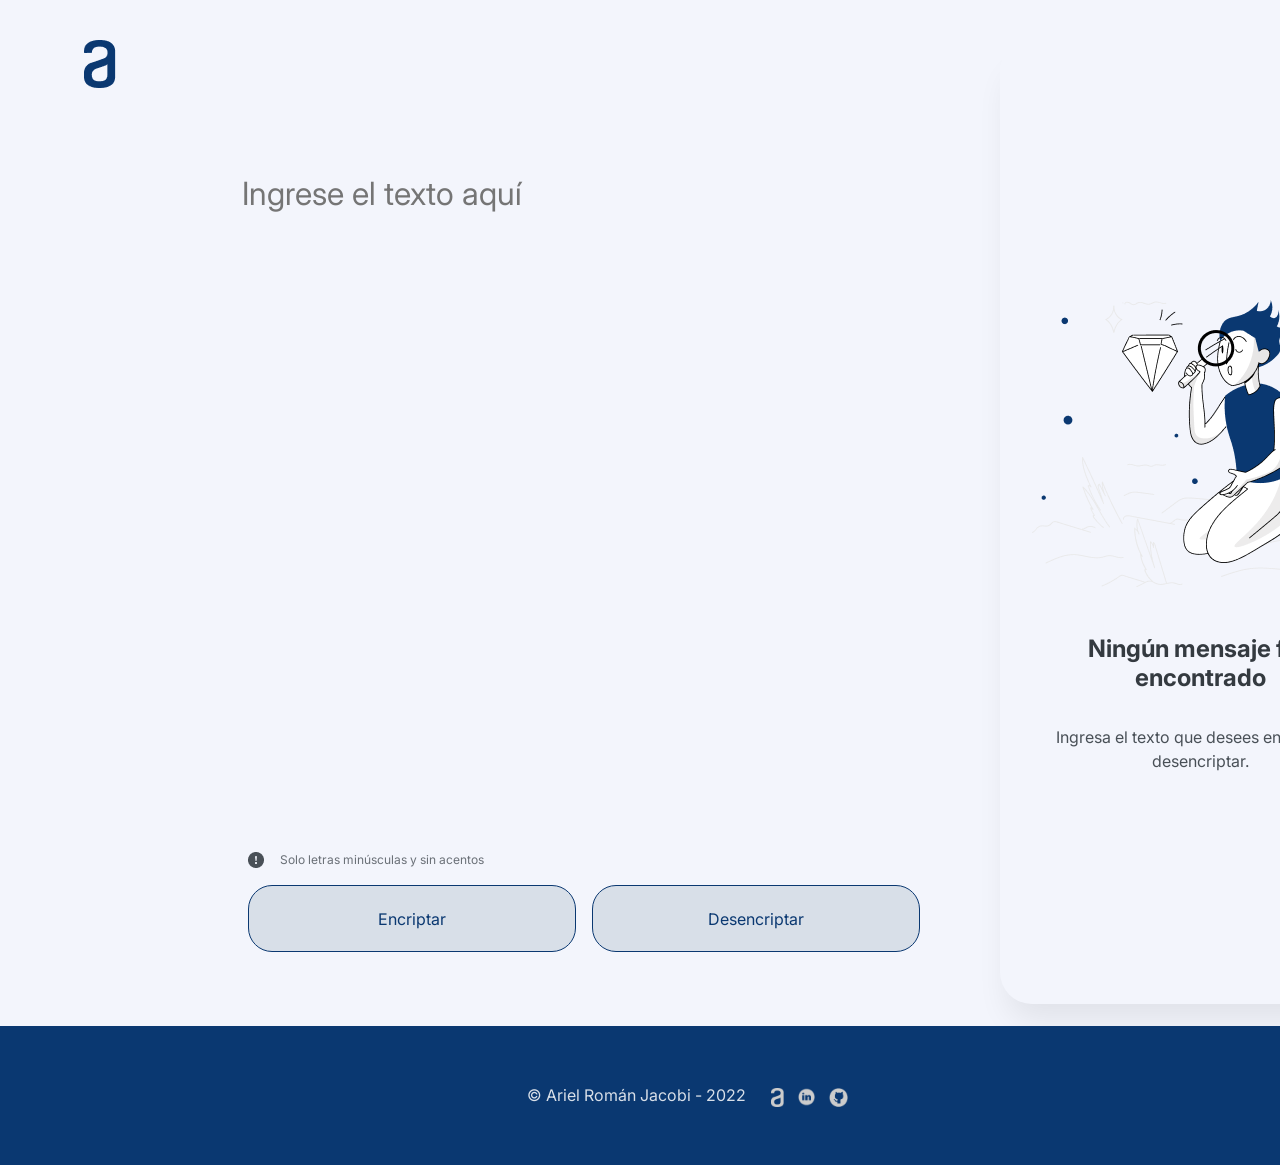
<file: index.html>
<!DOCTYPE html>

<html lang="esp">
    <head>
        <meta charset="UTF-8">
        <title>Encriptador de texto </title>
        <link rel="stylesheet" href="reset.css">
        <link rel="stylesheet" href="styleEnc.css">
        <link rel="preconnect" href="https://fonts.googleapis.com">
        <link rel="preconnect" href="https://fonts.gstatic.com" crossorigin>
        <link href="https://fonts.googleapis.com/css2?family=Inter:wght@200;300;400;500;600;700&display=swap" rel="stylesheet">
    </head>

    <body>

        <header>
            <div class="caja">
                <h1><img id= "logoAzul" src="Imágenes/logoAzul.png"></h1>                
            </div>
        </header>

        <main>
            <section class="campotexto">
                <textarea type="text" class="ingtext" placeholder="Ingrese el texto aquí"></textarea>
                <div class="aclaracion">
                    <img id= "simbexc" src="Imágenes/Simbol_exc.png">
                    <h6>Solo letras minúsculas y sin acentos</h6>
                </div>
                <div id="botonesEncDes">
                    <input type="button" onclick="btnencriptar()" id="Encriptar" value="Encriptar" >
                    <input type="button" onclick="btndesencriptar()" id="Desencriptar"  value="Desencriptar">
                </div>
    
            </section>      

            <section>
                <textarea type="text"class="resenc"></textarea>

                <img id= "muneco" src="Imágenes/Muñeco.png">
                <div id="leyenda">
                    <p id="ningunMens">Ningún mensaje fue encontrado</p>
                    <p id="ingreseText">Ingresa el texto que desees encriptar o desencriptar.</p>
                </div>
                <input type="button" onclick="copiartexto()" id= "botonCopText" value="Copiar texto">

            </section>  
            
        </main>

        <footer>
            <p class="copyright">&copy Ariel Román Jacobi - 2022</p>
            <div id="enlace">
                <a href="https://app.aluracursos.com/user/ariel-jacobi" target="_blank"><img id="logoGris" src="Imágenes/logoGris.png"></a>
                <a href="https://www.linkedin.com/in/ariel-jacobi-2b770a234" target="_blank"><img id="Ilkdn" src="Imágenes/Icono Lnkdn.png"></a>
                <a href="https://github.com/Arielopolis" target="_blank"><img id="Igthb" src="Imágenes/Icono Gthb.png"></a>
            </div>
        </footer>

    </body>
    <script src="scriptEnc.js"></script>
</html>
</file>
<file: styleEnc.css>
body{

    background: #F3F5FC;
}

.caja{
    display: flex;
    flex-direction: column;
    align-items: flex-start;
    padding: 0px;
    
    position: absolute;
    width: 120px;
    height: 48px;
    left: 40px;
    top: 40px;
}

#logoAzul{
    position: absolute;
    left: 36.67%;
    right: 37.43%;
    top: 0%;
    bottom: 0%;

}

.ingtext{
    position: absolute;
    width: 577px;
    height: 670px;
    left: 240px;
    top: 168px;
    font-family: 'Inter';
    font-style: normal;
    font-weight: 400;
    font-size: 32px;
    line-height: 150%;
    color: #0A3871;
    border: none;
    background: none;
    resize: none;
}

.resenc{
    position: absolute;
    width: 400px;
    height: 944px;
    left: 1000px;
    top: 40px;
    background: #FFFFFF;
    box-shadow: 0px 24px 32px -8px rgba(0, 0, 0, 0.08);
    border-radius: 32px;
    resize: none;
    padding: 10px 10px;
    font-family: 'Inter';
    font-style: normal;
    font-weight: 400;
    font-size: 32px;
    line-height: 150%;
    color: #0A3871;
    border: none;
    background: none;
    resize: none;
}

#muneco{
    position: absolute;
    width: 336px;
    height: 304px;
    left: 1032px;
    top: 283px;
}

#ningunMens{
    position: static;
    width: 336px;
    height: 58px;
    left: 0px;
    top: 0px;

    font-family: 'Inter';
    font-style: normal;
    font-weight: 700;
    font-size: 24px;
    line-height: 120%;
    text-align: center;
    color: #343A40;
    flex: none;
    order: 0;
    align-self: stretch;
    flex-grow: 0;
    margin: 16px 0px;
}

#ingreseText{
    position: static;
    width: 336px;
    height: 48px;
    left: 0px;
    top: 74px;

    font-family: 'Inter';
    font-style: normal;
    font-weight: 400;
    font-size: 16px;
    line-height: 150%;
    text-align: center;
    color: #495057;
    flex: none;
    order: 1;
    align-self: stretch;
    flex-grow: 0;
    margin: 16px 0px;
}


#leyenda {
    display: flex;
    flex-direction: column;
    align-items: flex-start;
    padding: 0px;
    position: absolute;
    width: 336px;
    height: 122px;
    left: 1032px;
    top: 619px;
}

.aclaracion{
    display: flex;
    flex-direction: row;
    align-items: center;
    padding: 0px;
    position: absolute;
    width: 229px;
    height: 18px;
    left: 240px;
    top: 851px;

}

#simbexc{
    position: static;
    width: 16px;
    height: 16px;
    left: 0px;
    top: 1px;
    flex: none;
    order: 0;
    flex-grow: 0;
    margin: 0px 8px;
    /*position: absolute;
    left: 0%;
    right: 0%;
    top: 0%;
    bottom: 0%;*/
}

.aclaracion h6{
    position: static;
    width: 205px;
    height: 18px;
    left: 24px;
    top: 0px;
    font-family: 'Inter';
    font-style: normal;
    font-weight: 400;
    font-size: 12px;
    line-height: 150%;
    color: #495057;
    opacity: 0.8;
    flex: none;
    order: 1;
    flex-grow: 0;
    margin: 0px 8px;
}

#Encriptar{
    display: flex;
    flex-direction: row;
    align-items: flex-start;
    padding: 24px;
    position: static;
    width: 328px;
    height: 67px;
    left: 0px;
    top: 0px;
    background: #D8DFE8;
    border: 1px solid #0A3871;
    border-radius: 24px;
    flex: none;
    order: 0;
    flex-grow: 0;
    margin: 0px 24px;
    font-family: 'Inter';
    font-style: normal;
    font-weight: 400;
    font-size: 16px;
    line-height: 19px;
    text-align: center;
    color: #0A3871;
    flex: none;
    order: 0;
    flex-grow: 1;
    margin: 0px 8px;
    justify-content: center;
    transition: 1s all;
    cursor:pointer;
}

#Encriptar:hover {
    transform: scale(1.10);
    background: #0A3871;
    color: #D8DFE8;
}


#Desencriptar{
    box-sizing: border-box;
    display: flex;
    flex-direction: row;
    align-items: flex-start;
    padding: 24px;
    position: static;
    width: 328px;
    height: 67px;
    left: 352px;
    top: 0px;
    background: #D8DFE8;
    border: 1px solid #0A3871;
    border-radius: 24px;
    flex: none;
    order: 1;
    flex-grow: 0;
    margin: 0px 24px;
    font-family: 'Inter';
    font-style: normal;
    font-weight: 400;
    font-size: 16px;
    line-height: 19px;
    text-align: center;
    color: #0A3871;
    flex: none;
    order: 0;
    flex-grow: 1;
    margin: 0px 8px;
    justify-content: center;
    transition: 1s all;
    cursor:pointer;
}

#Desencriptar:hover {
    transform: scale(1.10);
    background: #0A3871;
    color: #D8DFE8;
}

#botonesEncDes{
    display: flex;
    flex-direction: row;
    align-items: flex-start;
    padding: 0px;
    
    position: absolute;
    width: 680px;
    height: 67px;
    left: 240px;
    top: 885px;

}

#botonCopText{
    box-sizing: border-box;
    display: flex;
    flex-direction: row;
    align-items: flex-start;
    padding: 24px;
    position: absolute;
    width: 336px;
    height: 67px;
    left: 1032px;
    top: 885px;
    background: #D8DFE8;
    border: 1px solid #0A3871;
    border-radius: 24px;
    font-family: 'Inter';
    font-style: normal;
    font-weight: 400;
    font-size: 16px;
    line-height: 19px;
    text-align: center;
    color: #0A3871;
    flex: none;
    order: 0;
    flex-grow: 1;
    margin: 0px 8px;
    justify-content: center;
    transition: 1s all;
    cursor:pointer;

}

#botonCopText:hover {
    transform: scale(1.10);
    background: #0A3871;
    color: #D8DFE8;
}

footer{
    display: flex;
    position: absolute;
    width: 100%;
    background-color: #0A3871;
    padding: 40px;
    align-items: center;
    top: 1026px;
    justify-content: center;
}

#logoGris{
    max-height: 19px;
    margin: 5px 5px 0px; 
}
#Ilkdn{
    max-height: 20px;
    margin: 5px 5px 0px; 
}

#Igthb{
    max-height: 19px;
    margin: 5px 5px 0px; 
}

.copyright{
    display: inline;
    font-family: "Inter";
    font-style: normal;
    font-weight: 400;
    color: #D8DFE8;
    font-size: 16px;
    line-height: 19px;
    margin: 20px;
}
</file>
